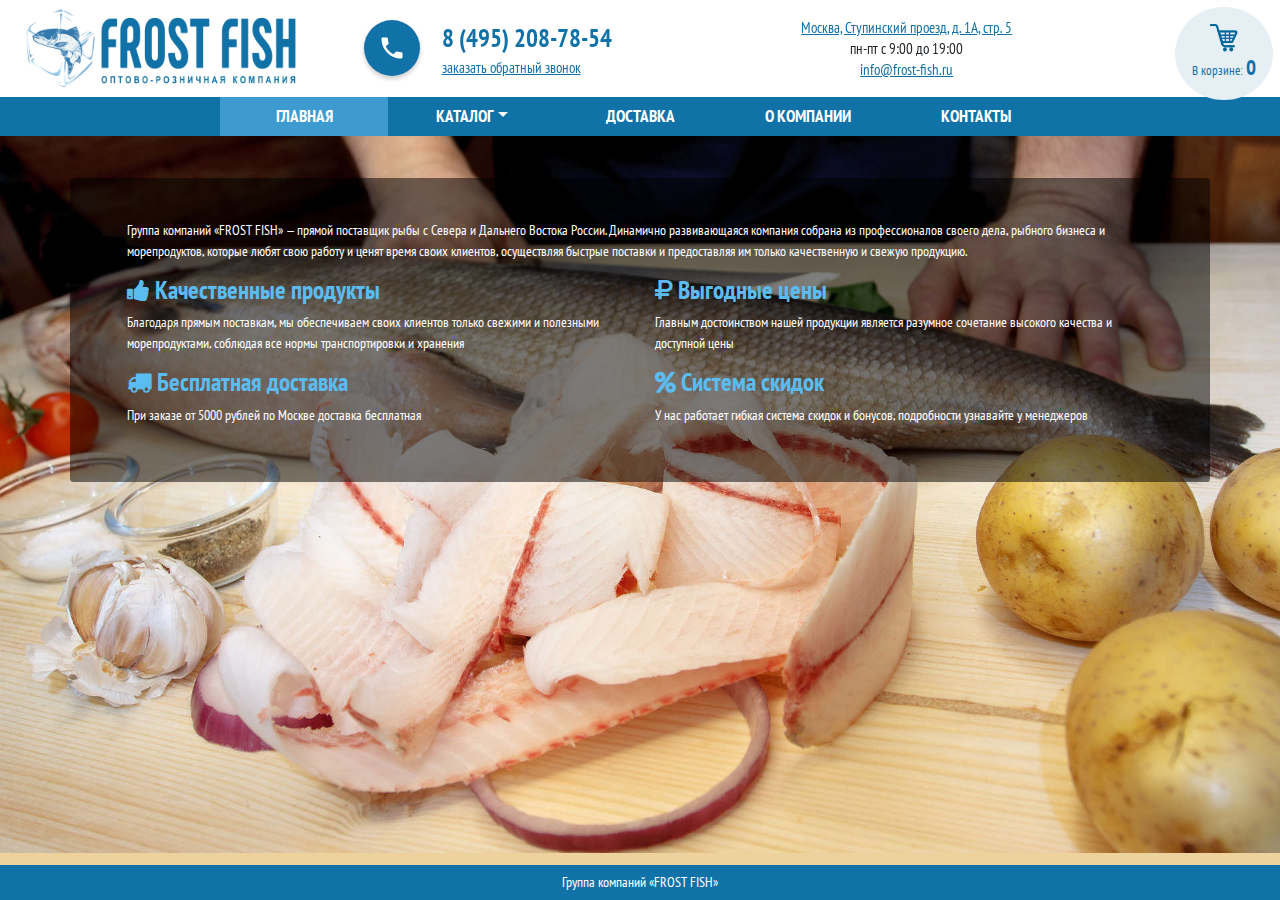
<file: index.html>
<!DOCTYPE html>
<html lang="ru">

<head>
  <meta charset="utf-8">
  <meta name="viewport" content="width=device-width, initial-scale=1, shrink-to-fit=no">
  <meta name="description" content="">
  <meta name="author" content="">
  <title>FROST FISH — Оптово-розничная компания</title>
  <link href="css/bootstrap.min.css" rel="stylesheet">
  <link href="css/style.css" rel="stylesheet">
  <link href="css/jqcart.css" rel="stylesheet">
  <link href="css/phone.css" rel="stylesheet">
  <link rel="stylesheet" href="https://cdnjs.cloudflare.com/ajax/libs/font-awesome/4.7.0/css/font-awesome.min.css">
  <link href="https://fonts.googleapis.com/css?family=PT+Sans+Narrow" rel="stylesheet">
</head>

<body class="index-bg h-100">
  <!-- Header -->
  <div class="container-fluid text-center white-bg">
    <div class="row vertical-align">
      <div class="col-md-3 col-5 align-self-center">
        <a class="mx-auto d-block" href="catalog-fresh-frozen-fish.html">
          <img class="logo" src="img/logo.png" alt="">
        </a>
      </div>
      <div class="col-md-1 col-1 align-self-center p-0">
        <span class="phone-icon is-animating float-right" data-toggle="modal" data-target="#backCallModal"></span>
      </div>
      <div class="col-md-3 col-6 align-self-center text-left">
        <span class="phone">8 (495) 208-78-54</span>
        <span class="description" data-toggle="modal" data-target="#backCallModal">
          <a href="#">заказать обратный звонок</a>
        </span>
      </div>
      <div class="col-md-3 col-12 align-self-center">
        <span class="description">
          <a href="contacts.html">Москва,&nbsp;Ступинский проезд,&nbsp;д.&nbsp;1А,&nbsp;стр.&nbsp;5</a>
        </span>
        <span class="description">пн-пт&nbsp;с&nbsp;9:00&nbsp;до&nbsp;19:00</span>
        <span class="description">
          <a href="mailto:info@frost-fish.ru">info@frost-fish.ru</a>
        </span>
      </div>
      <a href="cart.html">
        <div class="col-md-2 col-1 align-self-center">
          <div class="jqcart-cart-label jqcart-cart-fixed">
            <span class="open">
              <img src="img/shopping-cart.png">
            </span>
            <br/>
            <span class="incart">В корзине:
              <span class="jqcart-total-cnt">0</span>
            </span>
          </div>
        </div>
      </a>
    </div>
  </div>
  <div class="modal fade" id="backCallModal" tabindex="-1" role="dialog" aria-labelledby="backCallModalLabel" aria-hidden="true">
    <div class="modal-dialog" role="document">
      <div class="modal-content">
        <div class="modal-header">
          <h5 class="modal-title" id="backCallModalLabel">Заказать обратный звонок</h5>
          <button type="button" class="close" data-dismiss="modal" aria-label="Close">
            <span aria-hidden="true">&times;</span>
          </button>
        </div>
        <div class="modal-body">
          <form method="post" action="http://api.frost-fish.ru:5000/post-request" id="backcallform">
            <div class="form-group row">
              <label for="client_phone" class="col-lg-3 col-md-3 col-form-label text-right">Телефон</label>
              <div class="col-lg-9 col-md-9">
                <input type="text" class="form-control" name="client_phone" placeholder="Номер телефона в любом формате">
              </div>
            </div>
            <div class="form-group row p-0">
              <div class="col-lg-12 col-md-12 text-center">
                <button type="submit" class="btn btn-frost" onclick="yaCounter49386922.reachGoal('ZAKAZ_ZVONOK'); return true;">Отправить</button>
              </div>
            </div>
          </form>
        </div>
      </div>
    </div>
  </div>
  <!-- Navigation -->
  <nav class="navbar navbar-expand navbar-frost text-center mb-3">
    <div class="container justify-content-center">
      <ul class="navbar-nav">
        <li class="nav-item">
          <a class="nav-link active" href="index.html">Главная</a>
        </li>
        <li class="nav-item dropdown">
          <a class="nav-link dropdown-toggle" href="catalog-fresh-frozen-fish.html">Каталог</a>
          <div class="dropdown-menu text-center" aria-labelledby="navbarDropdown">
            <a class="dropdown-item" href="catalog-fresh-frozen-fish.html">Свежемороженная рыба</a>
            <a class="dropdown-item" href="catalog-cold-smoked-fish.html">Рыба холодного копчения</a>
            <a class="dropdown-item" href="catalog-venison.html">Оленина</a>
            <a class="dropdown-item" href="catalog-caviar.html">Икра</a>
          </div>
        </li>
        <li class="nav-item">
          <a class="nav-link" href="delivery.html">Доставка</a>
        </li>
        <li class="nav-item">
          <a class="nav-link" href="about.html">О компании</a>
        </li>
        <li class="nav-item">
          <a class="nav-link" href="contacts.html">Контакты</a>
        </li>
      </ul>
    </div>
  </nav>

  <div class="container black-bg mt-5 rounded">
    <div class="row p-5">
      <div class="col-lg-12 col-md-12">
        <p>Группа компаний «FROST FISH» — прямой поставщик рыбы с Севера и Дальнего Востока России. Динамично развивающаяся
          компания собрана из профессионалов своего дела, рыбного бизнеса и морепродуктов, которые любят свою работу и ценят
          время своих клиентов, осуществляя быстрые поставки и предоставляя им только качественную и свежую продукцию.</p>
      </div>
      <div class="col-lg-6 col-md-12">
        <h3>
          <i class="fa fa-thumbs-up" aria-hidden="true"></i> Качественные продукты</h3>
        <p>Благодаря прямым поставкам, мы обеспечиваем своих клиентов только свежими и полезными морепродуктами, соблюдая все
          нормы транспортировки и хранения</p>
        <h3>
          <i class="fa fa-truck" aria-hidden="true"></i> Бесплатная доставка</h3>
        <p>При заказе от 5000 рублей по Москве доставка бесплатная</p>
      </div>
      <div class="col-lg-6 col-md-12">
        <h3>
          <i class="fa fa-rub" aria-hidden="true"></i> Выгодные цены</h3>
        <p>Главным достоинством нашей продукции является разумное сочетание высокого качества и доступной цены</p>
        <h3>
          <i class="fa fa-percent" aria-hidden="true"></i> Система скидок</h3>
        <p>У нас работает гибкая система скидок и бонусов, подробности узнавайте у менеджеров</p>
      </div>
    </div>
  </div>
  </div>

  <!-- Footer -->
  <footer class="p-2 footer-frost bottom-footer">
    <div class="container">
      <p class="m-0 text-center">Группа компаний «FROST FISH»</p>
    </div>
    <!-- /.container -->
  </footer>

  <!-- Bootstrap core JavaScript -->
  <script src="js/jquery.min.js"></script>
  <script src="js/bootstrap.bundle.min.js"></script>
  <script src="js/jqcart.js"></script>
  <!-- Yandex.Metrika counter --> <script type="text/javascript" > (function (d, w, c) { (w[c] = w[c] || []).push(function() { try { w.yaCounter48089411 = new Ya.Metrika2({ id:48089411, clickmap:true, trackLinks:true, accurateTrackBounce:true, webvisor:true }); } catch(e) { } }); var n = d.getElementsByTagName("script")[0], s = d.createElement("script"), f = function () { n.parentNode.insertBefore(s, n); }; s.type = "text/javascript"; s.async = true; s.src = "https://mc.yandex.ru/metrika/tag.js"; if (w.opera == "[object Opera]") { d.addEventListener("DOMContentLoaded", f, false); } else { f(); } })(document, window, "yandex_metrika_callbacks2"); </script> <noscript><div><img src="https://mc.yandex.ru/watch/48089411" style="position:absolute; left:-9999px;" alt="" /></div></noscript> <!-- /Yandex.Metrika counter -->
  <!-- Yandex.Metrika counter --> <script type="text/javascript" > (function (d, w, c) { (w[c] = w[c] || []).push(function() { try { w.yaCounter49386922 = new Ya.Metrika2({ id:49386922, clickmap:true, trackLinks:true, accurateTrackBounce:true, webvisor:true }); } catch(e) { } }); var n = d.getElementsByTagName("script")[0], s = d.createElement("script"), f = function () { n.parentNode.insertBefore(s, n); }; s.type = "text/javascript"; s.async = true; s.src = "https://mc.yandex.ru/metrika/tag.js"; if (w.opera == "[object Opera]") { d.addEventListener("DOMContentLoaded", f, false); } else { f(); } })(document, window, "yandex_metrika_callbacks2"); </script> <noscript><div><img src="https://mc.yandex.ru/watch/49386922" style="position:absolute; left:-9999px;" alt="" /></div></noscript> <!-- /Yandex.Metrika counter -->

</body>

</html>
</file>
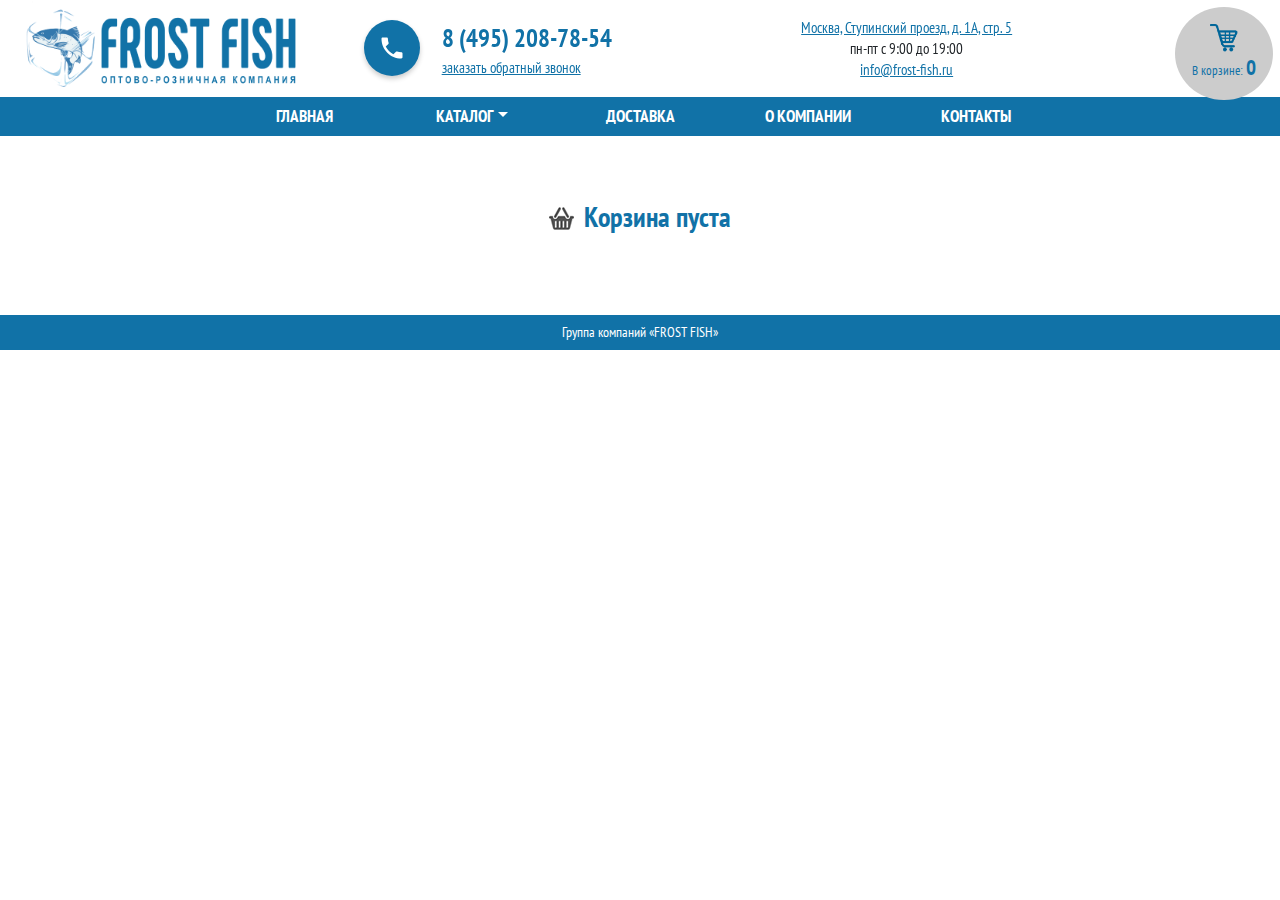
<file: cart.html>
<!DOCTYPE html>
<html lang="ru">

<head>
  <meta charset="utf-8">
  <meta name="viewport" content="width=device-width, initial-scale=1, shrink-to-fit=no">
  <meta name="description" content="">
  <meta name="author" content="">
  <title>FROST FISH — Оптово-розничная компания</title>
  <link href="css/bootstrap.min.css" rel="stylesheet">
  <link href="css/style.css" rel="stylesheet">
  <link href="css/jqcart.css" rel="stylesheet">
  <link href="css/phone.css" rel="stylesheet">
  <link rel="stylesheet" href="https://cdnjs.cloudflare.com/ajax/libs/font-awesome/4.7.0/css/font-awesome.min.css">
  <link href="https://fonts.googleapis.com/css?family=PT+Sans+Narrow" rel="stylesheet">
</head>

<body onload="$.jqCart('openCart');">
  <!-- Header -->
  <div class="container-fluid text-center white-bg">
    <div class="row vertical-align">
      <div class="col-md-3 col-5 align-self-center">
        <a class="mx-auto d-block" href="catalog-fresh-frozen-fish.html">
          <img class="logo" src="img/logo.png" alt="">
        </a>
      </div>
      <div class="col-md-1 col-1 align-self-center p-0">
        <span class="phone-icon is-animating float-right" data-toggle="modal" data-target="#backCallModal"></span>
      </div>
      <div class="col-md-3 col-6 align-self-center text-left">
        <span class="phone">8 (495) 208-78-54</span>
        <span class="description" data-toggle="modal" data-target="#backCallModal">
          <a href="#">заказать обратный звонок</a>
        </span>
      </div>
      <div class="col-md-3 col-12 align-self-center">
        <span class="description">
          <a href="contacts.html">Москва,&nbsp;Ступинский проезд,&nbsp;д.&nbsp;1А,&nbsp;стр.&nbsp;5</a>
        </span>
        <span class="description">пн-пт&nbsp;с&nbsp;9:00&nbsp;до&nbsp;19:00</span>
        <span class="description">
          <a href="mailto:info@frost-fish.ru">info@frost-fish.ru</a>
        </span>
      </div>
      <a href="cart.html">
        <div class="col-md-2 col-1 align-self-center">
          <div class="jqcart-cart-label jqcart-cart-fixed active">
            <span class="open">
              <img src="img/shopping-cart.png">
            </span>
            <br/>
            <span class="incart">В корзине:
              <span class="jqcart-total-cnt">0</span>
            </span>
          </div>
        </div>
      </a>
    </div>
  </div>
  <div class="modal fade" id="backCallModal" tabindex="-1" role="dialog" aria-labelledby="backCallModalLabel" aria-hidden="true">
    <div class="modal-dialog" role="document">
      <div class="modal-content">
        <div class="modal-header">
          <h5 class="modal-title" id="backCallModalLabel">Заказать обратный звонок</h5>
          <button type="button" class="close" data-dismiss="modal" aria-label="Close">
            <span aria-hidden="true">&times;</span>
          </button>
        </div>
        <div class="modal-body">
          <form method="post" action="http://api.frost-fish.ru:5000/post-request" id="backcallform">
            <div class="form-group row">
              <label for="client_phone" class="col-lg-3 col-md-3 col-form-label text-right">Телефон</label>
              <div class="col-lg-9 col-md-9">
                <input type="text" class="form-control" name="client_phone" placeholder="Номер телефона в любом формате">
              </div>
            </div>
            <div class="form-group row p-0">
              <div class="col-lg-12 col-md-12 text-center">
                <button type="submit" class="btn btn-frost" onclick="yaCounter49386922.reachGoal('ZAKAZ_ZVONOK'); return true;">Отправить</button>
              </div>
            </div>
          </form>
        </div>
      </div>
    </div>
  </div>
  <!-- Navigation -->
  <nav class="navbar navbar-expand navbar-frost text-center mb-3">
    <div class="container justify-content-center">
      <ul class="navbar-nav">
        <li class="nav-item">
          <a class="nav-link" href="index.html">Главная</a>
        </li>
        <li class="nav-item dropdown">
          <a class="nav-link dropdown-toggle" href="catalog-fresh-frozen-fish.html">Каталог</a>
          <div class="dropdown-menu text-center" aria-labelledby="navbarDropdown">
            <a class="dropdown-item" href="catalog-fresh-frozen-fish.html">Свежемороженная рыба</a>
            <a class="dropdown-item" href="catalog-cold-smoked-fish.html">Рыба холодного копчения</a>
            <a class="dropdown-item" href="catalog-venison.html">Оленина</a>
            <a class="dropdown-item" href="catalog-caviar.html">Икра</a>
          </div>
        </li>
        <li class="nav-item">
          <a class="nav-link" href="delivery.html">Доставка</a>
        </li>
        <li class="nav-item">
          <a class="nav-link" href="about.html">О компании</a>
        </li>
        <li class="nav-item">
          <a class="nav-link" href="contacts.html">Контакты</a>
        </li>
      </ul>
    </div>
  </nav>

  <div class="container mb-4">
    <div class="row">
      <div class="col-12 text-center">
        <div id="cartstatus" style="display: none">
          <div class="alert alert-success" role="alert">Заказ успешно оформлен, подтверждение отправлено вам на почту</div>
        </div>
        <div class="jqcart-container"></div>
      </div>
    </div>
  </div>

  <!-- Footer -->
  <footer class="p-2 footer-frost">
    <div class="container">
      <p class="m-0 text-center">Группа компаний «FROST FISH»</p>
    </div>
    <!-- /.container -->
  </footer>

  <!-- Bootstrap core JavaScript -->
  <script src="js/jquery.min.js"></script>
  <script src="js/bootstrap.bundle.min.js"></script>
  <script src="js/jqcart.js"></script>
  <!-- Yandex.Metrika counter --> <script type="text/javascript" > (function (d, w, c) { (w[c] = w[c] || []).push(function() { try { w.yaCounter48089411 = new Ya.Metrika2({ id:48089411, clickmap:true, trackLinks:true, accurateTrackBounce:true, webvisor:true }); } catch(e) { } }); var n = d.getElementsByTagName("script")[0], s = d.createElement("script"), f = function () { n.parentNode.insertBefore(s, n); }; s.type = "text/javascript"; s.async = true; s.src = "https://mc.yandex.ru/metrika/tag.js"; if (w.opera == "[object Opera]") { d.addEventListener("DOMContentLoaded", f, false); } else { f(); } })(document, window, "yandex_metrika_callbacks2"); </script> <noscript><div><img src="https://mc.yandex.ru/watch/48089411" style="position:absolute; left:-9999px;" alt="" /></div></noscript> <!-- /Yandex.Metrika counter -->
  <!-- Yandex.Metrika counter --> <script type="text/javascript" > (function (d, w, c) { (w[c] = w[c] || []).push(function() { try { w.yaCounter49386922 = new Ya.Metrika2({ id:49386922, clickmap:true, trackLinks:true, accurateTrackBounce:true, webvisor:true }); } catch(e) { } }); var n = d.getElementsByTagName("script")[0], s = d.createElement("script"), f = function () { n.parentNode.insertBefore(s, n); }; s.type = "text/javascript"; s.async = true; s.src = "https://mc.yandex.ru/metrika/tag.js"; if (w.opera == "[object Opera]") { d.addEventListener("DOMContentLoaded", f, false); } else { f(); } })(document, window, "yandex_metrika_callbacks2"); </script> <noscript><div><img src="https://mc.yandex.ru/watch/49386922" style="position:absolute; left:-9999px;" alt="" /></div></noscript> <!-- /Yandex.Metrika counter -->

</body>

</html>
</file>
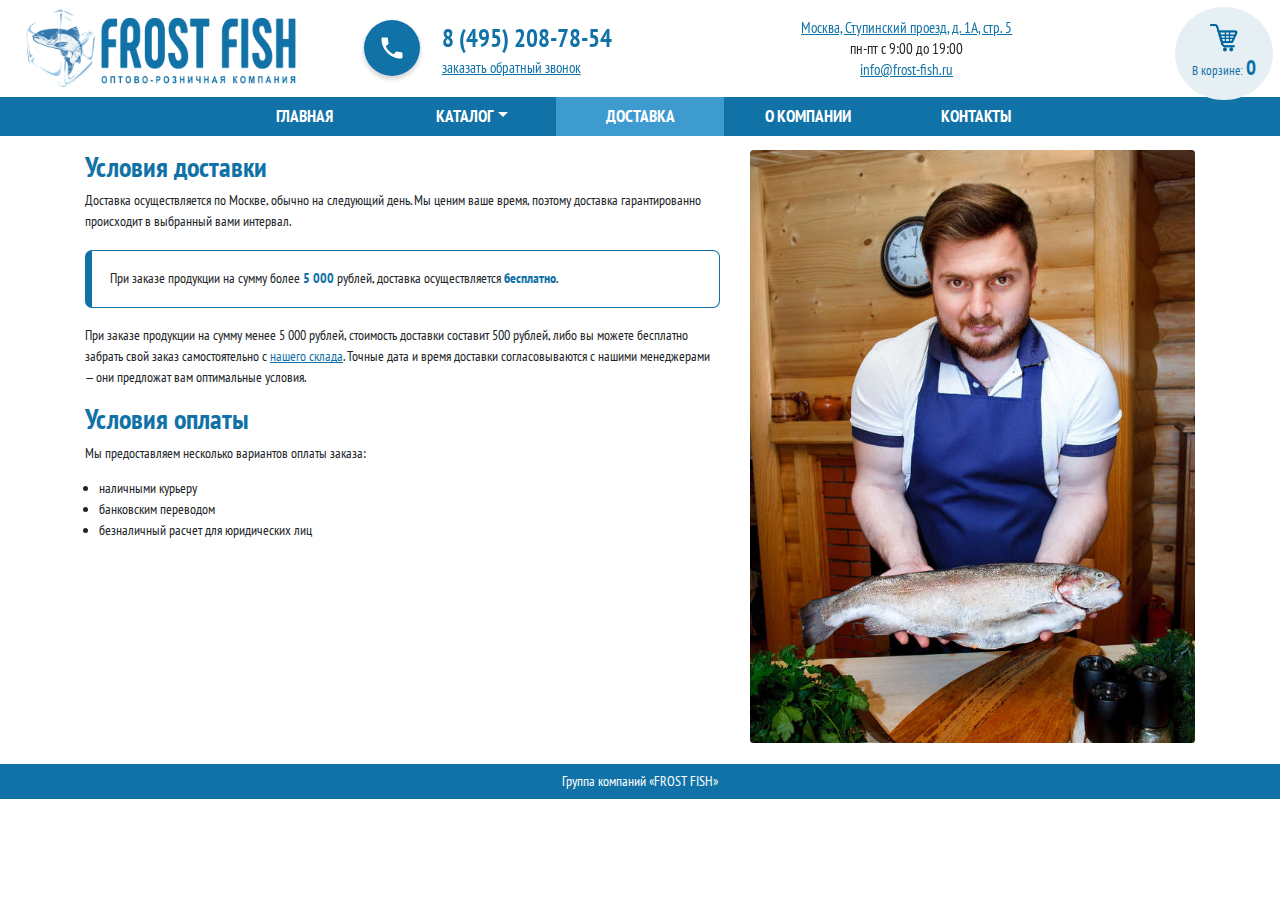
<file: delivery.html>
<!DOCTYPE html>
<html lang="ru">

<head>
  <meta charset="utf-8">
  <meta name="viewport" content="width=device-width, initial-scale=1, shrink-to-fit=no">
  <meta name="description" content="">
  <meta name="author" content="">
  <title>FROST FISH — Оптово-розничная компания</title>
  <link href="css/bootstrap.min.css" rel="stylesheet">
  <link href="css/style.css" rel="stylesheet">
  <link href="css/jqcart.css" rel="stylesheet">
  <link href="css/phone.css" rel="stylesheet">
  <link rel="stylesheet" href="https://cdnjs.cloudflare.com/ajax/libs/font-awesome/4.7.0/css/font-awesome.min.css">
  <link href="https://fonts.googleapis.com/css?family=PT+Sans+Narrow" rel="stylesheet">
</head>

<body>
  <!-- Header -->
  <div class="container-fluid text-center white-bg">
    <div class="row vertical-align">
      <div class="col-md-3 col-5 align-self-center">
        <a class="mx-auto d-block" href="catalog-fresh-frozen-fish.html">
          <img class="logo" src="img/logo.png" alt="">
        </a>
      </div>
      <div class="col-md-1 col-1 align-self-center p-0">
        <span class="phone-icon is-animating float-right" data-toggle="modal" data-target="#backCallModal"></span>
      </div>
      <div class="col-md-3 col-6 align-self-center text-left">
        <span class="phone">8 (495) 208-78-54</span>
        <span class="description" data-toggle="modal" data-target="#backCallModal">
          <a href="#">заказать обратный звонок</a>
        </span>
      </div>
      <div class="col-md-3 col-12 align-self-center">
        <span class="description">
          <a href="contacts.html">Москва,&nbsp;Ступинский проезд,&nbsp;д.&nbsp;1А,&nbsp;стр.&nbsp;5</a>
        </span>
        <span class="description">пн-пт&nbsp;с&nbsp;9:00&nbsp;до&nbsp;19:00</span>
        <span class="description">
          <a href="mailto:info@frost-fish.ru">info@frost-fish.ru</a>
        </span>
      </div>
      <a href="cart.html">
        <div class="col-md-2 col-1 align-self-center">
          <div class="jqcart-cart-label jqcart-cart-fixed">
            <span class="open">
              <img src="img/shopping-cart.png">
            </span>
            <br/>
            <span class="incart">В корзине:
              <span class="jqcart-total-cnt">0</span>
            </span>
          </div>
        </div>
      </a>
    </div>
  </div>
  <div class="modal fade" id="backCallModal" tabindex="-1" role="dialog" aria-labelledby="backCallModalLabel" aria-hidden="true">
    <div class="modal-dialog" role="document">
      <div class="modal-content">
        <div class="modal-header">
          <h5 class="modal-title" id="backCallModalLabel">Заказать обратный звонок</h5>
          <button type="button" class="close" data-dismiss="modal" aria-label="Close">
            <span aria-hidden="true">&times;</span>
          </button>
        </div>
        <div class="modal-body">
          <form method="post" action="http://api.frost-fish.ru:5000/post-request" id="backcallform">
            <div class="form-group row">
              <label for="client_phone" class="col-lg-3 col-md-3 col-form-label text-right">Телефон</label>
              <div class="col-lg-9 col-md-9">
                <input type="text" class="form-control" name="client_phone" placeholder="Номер телефона в любом формате">
              </div>
            </div>
            <div class="form-group row p-0">
              <div class="col-lg-12 col-md-12 text-center">
                <button type="submit" class="btn btn-frost" onclick="yaCounter49386922.reachGoal('ZAKAZ_ZVONOK'); return true;">Отправить</button>
              </div>
            </div>
          </form>
        </div>
      </div>
    </div>
  </div>
  <!-- Navigation -->
  <nav class="navbar navbar-expand navbar-frost text-center mb-3">
    <div class="container justify-content-center">
      <ul class="navbar-nav">
        <li class="nav-item">
          <a class="nav-link" href="index.html">Главная</a>
        </li>
        <li class="nav-item dropdown">
          <a class="nav-link dropdown-toggle" href="catalog-fresh-frozen-fish.html">Каталог</a>
          <div class="dropdown-menu text-center" aria-labelledby="navbarDropdown">
            <a class="dropdown-item" href="catalog-fresh-frozen-fish.html">Свежемороженная рыба</a>
            <a class="dropdown-item" href="catalog-cold-smoked-fish.html">Рыба холодного копчения</a>
            <a class="dropdown-item" href="catalog-venison.html">Оленина</a>
            <a class="dropdown-item" href="catalog-caviar.html">Икра</a>
          </div>
        </li>
        <li class="nav-item active">
          <a class="nav-link" href="delivery.html">Доставка</a>
        </li>
        <li class="nav-item">
          <a class="nav-link" href="about.html">О компании</a>
        </li>
        <li class="nav-item">
          <a class="nav-link" href="contacts.html">Контакты</a>
        </li>
      </ul>
    </div>
  </nav>

  <div class="container mb-4">
    <div class="row">
      <div class="col-lg-7 col-md-12">
        <h2>Условия доставки</h2>
        <p>Доставка осуществляется по Москве, обычно на следующий день. Мы ценим ваше время, поэтому доставка гарантированно
          происходит в выбранный вами интервал.</p>
        <div class="bd-callout bd-callout-info">
          <p>При заказе продукции на сумму более
            <span class="highlight">5 000</span> рублей, доставка осуществляется
            <span class="highlight">бесплатно</span>.</p>
        </div>
        <p>При заказе продукции на сумму менее 5 000 рублей, стоимость доставки составит 500 рублей, либо вы можете бесплатно
          забрать свой заказ самостоятельно с
          <a href="contacts.html">нашего склада</a>. Точные дата и время доставки согласовываются с нашими менеджерами — они предложат вам оптимальные
          условия.
        </p>
        <h2>Условия оплаты</h2>
        <p>Мы предоставляем несколько вариантов оплаты заказа:
          <ul class="ml-3">
            <li>наличными курьеру</li>
            <li>банковским переводом</li>
            <li>безналичный расчет для юридических лиц</li>
          </ul>
        </p>
      </div>
      <div class="col-lg-5 col-md-12">
        <img class="img-fluid rounded" src="img/delivery.jpg" />
      </div>
    </div>
  </div>

  <!-- Footer -->
  <footer class="p-2 footer-frost">
    <div class="container">
      <p class="m-0 text-center">Группа компаний «FROST FISH»</p>
    </div>
    <!-- /.container -->
  </footer>

  <!-- Bootstrap core JavaScript -->
  <script src="js/jquery.min.js"></script>
  <script src="js/bootstrap.bundle.min.js"></script>
  <script src="js/jqcart.js"></script>
  <!-- Yandex.Metrika counter --> <script type="text/javascript" > (function (d, w, c) { (w[c] = w[c] || []).push(function() { try { w.yaCounter48089411 = new Ya.Metrika2({ id:48089411, clickmap:true, trackLinks:true, accurateTrackBounce:true, webvisor:true }); } catch(e) { } }); var n = d.getElementsByTagName("script")[0], s = d.createElement("script"), f = function () { n.parentNode.insertBefore(s, n); }; s.type = "text/javascript"; s.async = true; s.src = "https://mc.yandex.ru/metrika/tag.js"; if (w.opera == "[object Opera]") { d.addEventListener("DOMContentLoaded", f, false); } else { f(); } })(document, window, "yandex_metrika_callbacks2"); </script> <noscript><div><img src="https://mc.yandex.ru/watch/48089411" style="position:absolute; left:-9999px;" alt="" /></div></noscript> <!-- /Yandex.Metrika counter -->
  <!-- Yandex.Metrika counter --> <script type="text/javascript" > (function (d, w, c) { (w[c] = w[c] || []).push(function() { try { w.yaCounter49386922 = new Ya.Metrika2({ id:49386922, clickmap:true, trackLinks:true, accurateTrackBounce:true, webvisor:true }); } catch(e) { } }); var n = d.getElementsByTagName("script")[0], s = d.createElement("script"), f = function () { n.parentNode.insertBefore(s, n); }; s.type = "text/javascript"; s.async = true; s.src = "https://mc.yandex.ru/metrika/tag.js"; if (w.opera == "[object Opera]") { d.addEventListener("DOMContentLoaded", f, false); } else { f(); } })(document, window, "yandex_metrika_callbacks2"); </script> <noscript><div><img src="https://mc.yandex.ru/watch/49386922" style="position:absolute; left:-9999px;" alt="" /></div></noscript> <!-- /Yandex.Metrika counter -->

</body>

</html>
</file>
<file: css/style.css>
html, body {
  margin: 0;
  padding: 0;
  font-size: 14px;
  font-family: 'Arial Narrow', 'PT Sans Narrow', Arial, sans-serif;
  font-stretch: condensed;
}

h1, h2, h3 {
  color: #1172a7;
  font-weight: 800;
}

.index-bg {
  background: url('http://frostfish.github.io/img/index_bg.jpg');
  background-color: #edd29d;
  background-size: cover;
  background-repeat: no-repeat;
  background-position: top;
  z-index:-100;
}

.contacts-bg {
  background: url('http://frostfish.github.io/img/contacts_bg.jpg');
  background-color: #edd29d;
  background-size: cover;
  background-repeat: no-repeat;
  background-position: top;
  z-index:-100;
}

.about-bg {
  background: url('http://frostfish.github.io/img/about_bg.jpg');
  background-color: #edd29d;
  background-size: cover;
  background-repeat: no-repeat;
  background-position: top;
  z-index:-100;
}

.white-bg-7 {
  background: rgba(255,255,255,0.7);
}

.black-bg {
  background: rgba(0, 0, 0, 0.5);
  color: white;
}

.black-bg h3 {
  color: #5bbcf1;
}

.white-bg {
  background: rgba(255,255,255,1);;
}

a {
  color: #1172a7;
  text-decoration: underline;
}

.mt-10 {
  margin-top: 6rem !important;
}

.logo {
  max-width: 100%;
  max-height: 8rem;
  width: auto;
  height: auto;
}

.width-100 {
  width: 100%;
}

.highlight {
  color: #1172a7;
  font-weight: 800;
}

.card-body {
  padding: 0;
}

.card-body .highlight {
  color: #1172a7;
  font-weight: 600;
}

.card-body .discount {
  color: #ff0033;
  font-weight: 600;
}

.navbar-frost {
  padding: 0;
  color: #FFFFFF;
  background-color: #1172a7;
  text-transform: uppercase;
}

.dropdown-menu {
  background-color: #3E9BD0;
  border: none;
  border-radius: 0;
  margin: 0;
  width: 12rem;
}

@media (min-width: 979px) {
  .dropdown:hover > .dropdown-menu {
    display: block;
  }
}

.dropdown-item {
  font-weight: 600;
  color: #FFFFFF;
  text-decoration: none;
  padding: 0.3rem;
  text-transform: none;
}

.dropdown-item:hover {
  background-color: #19b6ee;
  color: white;
}

.footer-frost {
  background: #1172a7;
  color: #ffffff;
}

.bottom-footer {
  position: fixed;
  left: 0;
  bottom: 0;
  width: 100%;
}

.navbar-frost .active {
  background-color: #3E9BD0;
}

.navbar-frost-secondary {
  padding:0;
  color: #FFFFFF;
  background-color: #3E9BD0;
}

.navbar-frost-secondary .active {
  background-color: #19b6ee;
}

.navbar-frost-secondary .navbar-nav > li:hover, .nav > li:focus {
  background-color: #19b6ee;
  text-decoration: none;
}

@media (min-width: 768px) {
  .navbar-frost .navbar-nav .nav-link {
    width: 12rem;
  }
}

.navbar-frost-secondary .navbar-nav > li > a {
  color: #ffffff;
  text-decoration: none;
  font-size: 0.9rem;
  font-weight: bold;
}


.navbar-frost .navbar-nav > li > a {
  color: #ffffff;
  text-decoration: none;
  font-size: 1.2rem;
  font-weight: 800;
}

.navbar-nav > li:hover, .nav > li:focus {
  background-color: #3E9BD0;
  text-decoration: none;
}

.shopping-cart {
  font-size: 3rem;
  padding: 0;
}

.phone {
  color: #1172a7;
  font-weight: 600;
}

@media (min-width: 768px) {
  .phone {
    font-size: 1.8rem;
    color: #1172a7;
    font-weight: 600;
  }
}

.description {
  display: block;
  font-size: 1.1rem;
  line-height: 1.5rem;
}

.address a {
  color: black;
}

.btn-frost {
  background-color: #1172a7;
  color: #ffffff;
}

.btn-frost:hover {
  background-color: #00aef7;
  color: #ffffff;
}

.footer-bg {
  background-color: #eee;
}

.card-footer {
  padding: 0;
}

.advantage-check {
  font-size: 36px;
  color: #1172a7;
}

.bd-callout {
  padding: 1.25rem;
  margin-top: 1.25rem;
  margin-bottom: 1.25rem;
  border: 1px solid #ccc;
  border-left-width: .5rem;
  border-radius: .5rem;
}

.bd-callout h4 {
  margin-top: 0;
  margin-bottom: .25rem
}

.bd-callout p:last-child {
  margin-bottom: 0
}

.bd-callout code {
  border-radius: .25rem
}

.bd-callout+.bd-callout {
  margin-top: -.25rem
}

.bd-callout-info {
  border-left-color: #1172a7;
  border: 1px solid #1172a7;
  border-left-width: .5rem;
  border-radius: .5rem;
}

.bd-callout-info h4 {
  color: #1172a7;
}

.bd-callout-warning {
  border-left-color: #f0ad4e;
  border: 1px solid #f0ad4e;
  border-left-width: .5rem;
  border-radius: .5rem;
}

.bd-callout-warning h4 {
  color: #f0ad4e
}

.hover-image {
  overflow: hidden;
  padding: 0;
}

.hover-image img {
  max-width: 100%;
  text-align:center;
  -moz-transition: all 0.3s;
  -webkit-transition: all 0.3s;
  transition: all 0.3s;
}

.hover-image:hover img {
  -moz-transform: scale(1.1);
  -webkit-transform: scale(1.1);
  transform: scale(1.1);
}

.card-lot {
  border-color: #cccccc;
  border-style: solid;
  border-width: 2px;
  padding: 0 5px 0 5px;
  color: #cccccc;
  font-weight: 800;
  font-size: 0.6rem;
  cursor: pointer;
}

.card-lot-selected {
  border-color: #1172a7;
  color: #1172a7;
}

.card-lot-price {
  border-color: #aaaaaa;
  font-weight: 800;
}

.card-order {
  font-size: 1rem;
  margin: 5px;
  padding: 0;
}

.btn-amount {
  padding: 0.5rem;
  background-color: #aaaaaa;
  color: white;
  font-weight: 800;
  line-height: 0.5;
}

.fs-3rem {
  font-size: 3rem;
}

.how-we-work {
  border-color: #1172a7;
  border-width: 2px;
  border-style: solid;
  border-radius: 0.25rem;
  width:30%;
  margin: 1rem;
  padding: 1rem;
}

.card-title {
  font-size: 1.2rem;
  margin-top: 1rem;
}

.btn-cart {
  line-height: 1rem;
  font-weight: bold;
}

.catalog td {
  padding: 0 1rem 0 1rem;
  font-size: 0.9rem;
  text-align: left;
}

.map {
  width: 100%;
  height: 600px;
}

.how-we-work .number {
  font-size: 4rem;
  color: #1172a7;
}

.contacts-photo {
  height: 80px;
  float: left;
  margin: 0.5rem;
}
</file>
<file: css/jqcart.css>
@charset "utf-8";
* {
    margin: 0;
    padding: 0;
}
/* ------------- Стили для корзины ------------- */
/* Ярлык корзины */
.jqcart-cart-label {
    white-space: nowrap;
    cursor: pointer;
    padding: 1.2rem;
    background-color: #e6eff4;
    border-radius: 100%;
    z-index: 100;
}

.jqcart-cart-label.active {
    background-color: #ccc;
}

.incart {
    font-size: 0.9rem;
}

.jqcart-cart-label:hover {
    background-color: #ccc;
}

.jqcart-cart-fixed {
    position: fixed;
    bottom: 4rem;
    right: 0.5rem;
}

@media (min-width: 768px) {
    .jqcart-cart-fixed {
        position: fixed;
        top: 0.5rem;
        bottom: auto;
        right: 0.5rem;
    }
}

.jqcart-cart-label .jqcart-title {
    width: 70%;
    border-top-left-radius: 10px;
    border-bottom-left-radius: 10px;
    border-right: 1px solid #F7F7F7;
}
.jqcart-cart-label img {
    width: 2rem;
}
@media (min-width: 768px) {
    .jqcart-cart-label img {
        width: 2rem;
    }
}
.jqcart-cart-label p {
    font-size: 1rem;
}
.jqcart-cart-label .jqcart-total-cnt {
    margin: 0;
    font-size: 1.5rem;
    color: #1172a7;
    font-weight: bold;
}
/* Модальное окно */
.jqcart-layout {
    position: fixed;
    top: 0;
    right: 0;
    bottom: 0;
    left: 0;
    text-align: center;
    background-color: rgba(0, 0, 0, .3);
    z-index: 998;
}
.jqcart-layout:before {
    content:'';
    display: inline-block;
    height: 100%;
    vertical-align: middle;
    margin-right: -0.36em;
}
.jqcart-checkout {
    display: inline-block;
    width: 80%;
    padding: 10px;
    vertical-align: middle;
    border-radius: 10px;
    background-color: #F7F7F7;
    box-shadow: 0 0 7px 5px rgba(0, 0, 0, .3);
}
/* Сообщение "Корзина пуста" */
.jqcart-empty-cart {
  padding: 50px 0;
}
.jqcart-empty-cart::before {
  display: inline-block;
  vertical-align: middle;
  margin-right: 10px;
  content: url('[data-uri]');
}
/* Таблица с заказанными товарами */
.jqcart-cart-title {
	position: relative;
    margin-bottom: 10px;
    font-size: 1.2em;
    font-weight: bold;
    text-align: left;
    color: #6d88b7;
}
h2 .jqcart-print-order {
  right: 0;
  margin-right: 10px;
  cursor: pointer;
}
h2 .jqcart-print-order::before {
  content: url('[data-uri]');
}
/*.jqcart-table-wrapper {
  height: 150px; /* максимальная высота для таблицы с товарами, после которой будет появляться прокрутка
  padding: 0 5px;
  overflow-x: auto;
}*/

.jqcart-manage-order {
    display: table;
    width: 100%;
    border-collapse: collapse;
}
.jqcart-manage-order > div {
    display: table-row;
}
.jqcart-manage-order .jqcart-row-group {
    display: table-row-group;
}
.jqcart-manage-order > div > div {
    display: table-cell;
    padding: 5px;
    border: 1px solid #CCC;
    vertical-align: middle;
}
.jqcart-manage-order > div > div input {
    display: inline-block;
    width: 3rem;
    height: 3rem;
    padding: 2px;
    text-align: center;
    border: 1px solid #CCC;
    border-radius: 5px;
    vertical-align: middle;
}
.jqcart-manage-order .jqcart-small-td {
  width: 5%;
}
.jqcart-manage-order .jqcart-item-img img {
  max-width: 64px;
  max-height: 64px;
}
.jqcart-thead {
    font-weight: bold;
}
.jqcart-thead div {
    text-align: center;
}
.jqcart-subtotal {
    font-size: 1.2em;
    text-align: right;
}
.jqcart-incr {
    display: inline-block;
    font-size: 1.1em;
    background: #777777;
    color: white;
    padding: 5px;
    margin: 0 5px 0 5px;
    font-weight: 800;
    cursor: pointer;
    -webkit-user-select: none;
    -moz-user-select: none;
    -ms-user-select: none;
    user-select: none;
}
/* Кнопка удаления отдельного товара из корзины */
.jqcart-del-item {
    display: inline-block;
    cursor: pointer;
}
.jqcart-del-item:hover {
    text-decoration: underline;
}
/* Форма для заказчика */
.jqcart-orderform {
    text-align: left;
}
.jqcart-orderform::after {
    display: table;
    content: '';
    clear: both;
}
.jqcart-orderform p {
    margin: 0 0 10px 0;
}
.jqcart-orderform label {
    position: relative;
    display: inline-block;
    min-width: 10rem;
    vertical-align: middle;
    overflow: hidden;
}
.jqcart-orderform p:nth-child(5) label {
    vertical-align: top;
}
.jqcart-orderform label::after {
    position: absolute;
    bottom: 0;
    content: '';
    width: 100%;
    border-bottom: 1px dotted #CCC;
}
.jqcart-orderform p:last-child {
    margin-top: 10px;
    padding-top: 10px;
    border-top: 1px dashed #CCC;
}
.jqcart-orderform input[type=text],
.jqcart-orderform textarea {
    width: 50%;
    padding: 3px;
    border: 1px solid #CCC;
    border-radius: 5px;
    resize: vertical;
}
.jqcart-orderform input[type=submit],
.jqcart-orderform input[type=reset] {
    padding: 5px;
}
.jqcart-orderform input[type=reset] {
    float: right;
}
.jqcart-error {
    color: #f00;
}

@media print {
  * {
    margin: 0;
    padding: 0;
  }
  .jqcart-checkout {
        background-color: #FFFFFF;
        width: 100%;
        margin: 0;
        padding: 5px;
        font-size: 14px;
        line-height: 18px;
        box-shadow: none;
    }
    .jqcart-checkout * {
      padding: 2px;
    }
    .jqcart-checkout p {
      margin: 0;
    }
    .jqcart-manage-order {
      width: 99.9%;
    }
    .jqcart-orderform input[type="text"],
    .jqcart-orderform textarea,
    .jqcart-manage-order .jqcart-amount {
      border-color: #FFFFFF;
      box-shadow: none;
      resize: none;
    }
    .jqcart-checkout input[type=submit],
    .jqcart-checkout input[type=reset],
    .jqcart-checkout .jqcart-cart-title,
    .jqcart-checkout .jqcart-incr,
    .jqcart-checkout .jqcart-manage-order > div > div:last-child {
      display: none;
    }
    .jqcart-manage-order .jqcart-item-img img {
      height: 32px;
    }
}
</file>
<file: css/phone.css>
@media (min-width: 768px) {
  .phone-icon {
    cursor: pointer;
    display: block;
    width: 4rem;
    height: 4rem;
    margin: 0.5rem;
    font-size: 4rem;
    border-radius: 4rem;
    background-color: #1172a7;
    box-shadow: 0 0 0 0em rgba(52, 152, 219, 0), 0em 0.05em 0.1em rgba(0, 0, 0, 0.2);
    -webkit-transform: translate3d(0, 0, 0) scale(1);
            transform: translate3d(0, 0, 0) scale(1);
  }
}

.phone-icon:hover {
  background-color: #00aef7;
}

.phone-icon::before,
.phone-icon::after {
  position: absolute;
  content: "";
}

.phone-icon::before {
  top: 0;
  left: 0;
  width: 1em;
  height: 1em;
  background-color: rgba(255, 255, 255, 0.1);
  border-radius: 100%;
  opacity: 1;
  -webkit-transform: translate3d(0, 0, 0) scale(0);
          transform: translate3d(0, 0, 0) scale(0);
}

.phone-icon::after {
  top: 0.25em;
  left: 0.25em;
  width: 0.5em;
  height: 0.5em;
  background: url([data-uri]);
  background-position: 50% 50%;
  background-repeat: no-repeat;
  background-size: cover;
  -webkit-transform: translate3d(0, 0, 0);
          transform: translate3d(0, 0, 0);
}

.phone-icon.is-animating {
  -webkit-animation: phone-outer 3000ms infinite;
          animation: phone-outer 3000ms infinite;
}
.phone-icon.is-animating::before {
  -webkit-animation: phone-inner 3000ms infinite;
          animation: phone-inner 3000ms infinite;
}
.phone-icon.is-animating::after {
  -webkit-animation: phone-icon 3000ms infinite;
          animation: phone-icon 3000ms infinite;
}

@-webkit-keyframes phone-outer {
  0% {
    -webkit-transform: translate3d(0, 0, 0) scale(1);
            transform: translate3d(0, 0, 0) scale(1);
    box-shadow: 0 0 0 0em rgba(52, 152, 219, 0), 0em 0.05em 0.1em rgba(0, 0, 0, 0.2);
  }
  33.3333% {
    -webkit-transform: translate3d(0, 0, 0) scale(1.1);
            transform: translate3d(0, 0, 0) scale(1.1);
    box-shadow: 0 0 0 0em rgba(52, 152, 219, 0.1), 0em 0.05em 0.1em rgba(0, 0, 0, 0.5);
  }
  66.6666% {
    -webkit-transform: translate3d(0, 0, 0) scale(1);
            transform: translate3d(0, 0, 0) scale(1);
    box-shadow: 0 0 0 0.5em rgba(52, 152, 219, 0), 0em 0.05em 0.1em rgba(0, 0, 0, 0.2);
  }
  100% {
    -webkit-transform: translate3d(0, 0, 0) scale(1);
            transform: translate3d(0, 0, 0) scale(1);
    box-shadow: 0 0 0 0em rgba(52, 152, 219, 0), 0em 0.05em 0.1em rgba(0, 0, 0, 0.2);
  }
}

@keyframes phone-outer {
  0% {
    -webkit-transform: translate3d(0, 0, 0) scale(1);
            transform: translate3d(0, 0, 0) scale(1);
    box-shadow: 0 0 0 0em rgba(52, 152, 219, 0), 0em 0.05em 0.1em rgba(0, 0, 0, 0.2);
  }
  33.3333% {
    -webkit-transform: translate3d(0, 0, 0) scale(1.1);
            transform: translate3d(0, 0, 0) scale(1.1);
    box-shadow: 0 0 0 0em rgba(52, 152, 219, 0.1), 0em 0.05em 0.1em rgba(0, 0, 0, 0.5);
  }
  66.6666% {
    -webkit-transform: translate3d(0, 0, 0) scale(1);
            transform: translate3d(0, 0, 0) scale(1);
    box-shadow: 0 0 0 0.5em rgba(52, 152, 219, 0), 0em 0.05em 0.1em rgba(0, 0, 0, 0.2);
  }
  100% {
    -webkit-transform: translate3d(0, 0, 0) scale(1);
            transform: translate3d(0, 0, 0) scale(1);
    box-shadow: 0 0 0 0em rgba(52, 152, 219, 0), 0em 0.05em 0.1em rgba(0, 0, 0, 0.2);
  }
}
@-webkit-keyframes phone-inner {
  0% {
    opacity: 1;
    -webkit-transform: translate3d(0, 0, 0) scale(0);
            transform: translate3d(0, 0, 0) scale(0);
  }
  33.3333% {
    opacity: 1;
    -webkit-transform: translate3d(0, 0, 0) scale(0.9);
            transform: translate3d(0, 0, 0) scale(0.9);
  }
  66.6666% {
    opacity: 0;
    -webkit-transform: translate3d(0, 0, 0) scale(0);
            transform: translate3d(0, 0, 0) scale(0);
  }
  100% {
    opacity: 0;
    -webkit-transform: translate3d(0, 0, 0) scale(0);
            transform: translate3d(0, 0, 0) scale(0);
  }
}
@keyframes phone-inner {
  0% {
    opacity: 1;
    -webkit-transform: translate3d(0, 0, 0) scale(0);
            transform: translate3d(0, 0, 0) scale(0);
  }
  33.3333% {
    opacity: 1;
    -webkit-transform: translate3d(0, 0, 0) scale(0.9);
            transform: translate3d(0, 0, 0) scale(0.9);
  }
  66.6666% {
    opacity: 0;
    -webkit-transform: translate3d(0, 0, 0) scale(0);
            transform: translate3d(0, 0, 0) scale(0);
  }
  100% {
    opacity: 0;
    -webkit-transform: translate3d(0, 0, 0) scale(0);
            transform: translate3d(0, 0, 0) scale(0);
  }
}
@-webkit-keyframes phone-icon {
  0% {
    -webkit-transform: translate3d(0em, 0, 0);
            transform: translate3d(0em, 0, 0);
  }
  2% {
    -webkit-transform: translate3d(0.01em, 0, 0);
            transform: translate3d(0.01em, 0, 0);
  }
  4% {
    -webkit-transform: translate3d(-0.01em, 0, 0);
            transform: translate3d(-0.01em, 0, 0);
  }
  6% {
    -webkit-transform: translate3d(0.01em, 0, 0);
            transform: translate3d(0.01em, 0, 0);
  }
  8% {
    -webkit-transform: translate3d(-0.01em, 0, 0);
            transform: translate3d(-0.01em, 0, 0);
  }
  10% {
    -webkit-transform: translate3d(0.01em, 0, 0);
            transform: translate3d(0.01em, 0, 0);
  }
  12% {
    -webkit-transform: translate3d(-0.01em, 0, 0);
            transform: translate3d(-0.01em, 0, 0);
  }
  14% {
    -webkit-transform: translate3d(0.01em, 0, 0);
            transform: translate3d(0.01em, 0, 0);
  }
  16% {
    -webkit-transform: translate3d(-0.01em, 0, 0);
            transform: translate3d(-0.01em, 0, 0);
  }
  18% {
    -webkit-transform: translate3d(0.01em, 0, 0);
            transform: translate3d(0.01em, 0, 0);
  }
  20% {
    -webkit-transform: translate3d(-0.01em, 0, 0);
            transform: translate3d(-0.01em, 0, 0);
  }
  22% {
    -webkit-transform: translate3d(0.01em, 0, 0);
            transform: translate3d(0.01em, 0, 0);
  }
  24% {
    -webkit-transform: translate3d(-0.01em, 0, 0);
            transform: translate3d(-0.01em, 0, 0);
  }
  26% {
    -webkit-transform: translate3d(0.01em, 0, 0);
            transform: translate3d(0.01em, 0, 0);
  }
  28% {
    -webkit-transform: translate3d(-0.01em, 0, 0);
            transform: translate3d(-0.01em, 0, 0);
  }
  30% {
    -webkit-transform: translate3d(0.01em, 0, 0);
            transform: translate3d(0.01em, 0, 0);
  }
  32% {
    -webkit-transform: translate3d(-0.01em, 0, 0);
            transform: translate3d(-0.01em, 0, 0);
  }
  34% {
    -webkit-transform: translate3d(0.01em, 0, 0);
            transform: translate3d(0.01em, 0, 0);
  }
  36% {
    -webkit-transform: translate3d(-0.01em, 0, 0);
            transform: translate3d(-0.01em, 0, 0);
  }
  38% {
    -webkit-transform: translate3d(0.01em, 0, 0);
            transform: translate3d(0.01em, 0, 0);
  }
  40% {
    -webkit-transform: translate3d(-0.01em, 0, 0);
            transform: translate3d(-0.01em, 0, 0);
  }
  42% {
    -webkit-transform: translate3d(0.01em, 0, 0);
            transform: translate3d(0.01em, 0, 0);
  }
  44% {
    -webkit-transform: translate3d(-0.01em, 0, 0);
            transform: translate3d(-0.01em, 0, 0);
  }
  46% {
    -webkit-transform: translate3d(0em, 0, 0);
            transform: translate3d(0em, 0, 0);
  }
}
@keyframes phone-icon {
  0% {
    -webkit-transform: translate3d(0em, 0, 0);
            transform: translate3d(0em, 0, 0);
  }
  2% {
    -webkit-transform: translate3d(0.01em, 0, 0);
            transform: translate3d(0.01em, 0, 0);
  }
  4% {
    -webkit-transform: translate3d(-0.01em, 0, 0);
            transform: translate3d(-0.01em, 0, 0);
  }
  6% {
    -webkit-transform: translate3d(0.01em, 0, 0);
            transform: translate3d(0.01em, 0, 0);
  }
  8% {
    -webkit-transform: translate3d(-0.01em, 0, 0);
            transform: translate3d(-0.01em, 0, 0);
  }
  10% {
    -webkit-transform: translate3d(0.01em, 0, 0);
            transform: translate3d(0.01em, 0, 0);
  }
  12% {
    -webkit-transform: translate3d(-0.01em, 0, 0);
            transform: translate3d(-0.01em, 0, 0);
  }
  14% {
    -webkit-transform: translate3d(0.01em, 0, 0);
            transform: translate3d(0.01em, 0, 0);
  }
  16% {
    -webkit-transform: translate3d(-0.01em, 0, 0);
            transform: translate3d(-0.01em, 0, 0);
  }
  18% {
    -webkit-transform: translate3d(0.01em, 0, 0);
            transform: translate3d(0.01em, 0, 0);
  }
  20% {
    -webkit-transform: translate3d(-0.01em, 0, 0);
            transform: translate3d(-0.01em, 0, 0);
  }
  22% {
    -webkit-transform: translate3d(0.01em, 0, 0);
            transform: translate3d(0.01em, 0, 0);
  }
  24% {
    -webkit-transform: translate3d(-0.01em, 0, 0);
            transform: translate3d(-0.01em, 0, 0);
  }
  26% {
    -webkit-transform: translate3d(0.01em, 0, 0);
            transform: translate3d(0.01em, 0, 0);
  }
  28% {
    -webkit-transform: translate3d(-0.01em, 0, 0);
            transform: translate3d(-0.01em, 0, 0);
  }
  30% {
    -webkit-transform: translate3d(0.01em, 0, 0);
            transform: translate3d(0.01em, 0, 0);
  }
  32% {
    -webkit-transform: translate3d(-0.01em, 0, 0);
            transform: translate3d(-0.01em, 0, 0);
  }
  34% {
    -webkit-transform: translate3d(0.01em, 0, 0);
            transform: translate3d(0.01em, 0, 0);
  }
  36% {
    -webkit-transform: translate3d(-0.01em, 0, 0);
            transform: translate3d(-0.01em, 0, 0);
  }
  38% {
    -webkit-transform: translate3d(0.01em, 0, 0);
            transform: translate3d(0.01em, 0, 0);
  }
  40% {
    -webkit-transform: translate3d(-0.01em, 0, 0);
            transform: translate3d(-0.01em, 0, 0);
  }
  42% {
    -webkit-transform: translate3d(0.01em, 0, 0);
            transform: translate3d(0.01em, 0, 0);
  }
  44% {
    -webkit-transform: translate3d(-0.01em, 0, 0);
            transform: translate3d(-0.01em, 0, 0);
  }
  46% {
    -webkit-transform: translate3d(0em, 0, 0);
            transform: translate3d(0em, 0, 0);
  }
}
</file>
